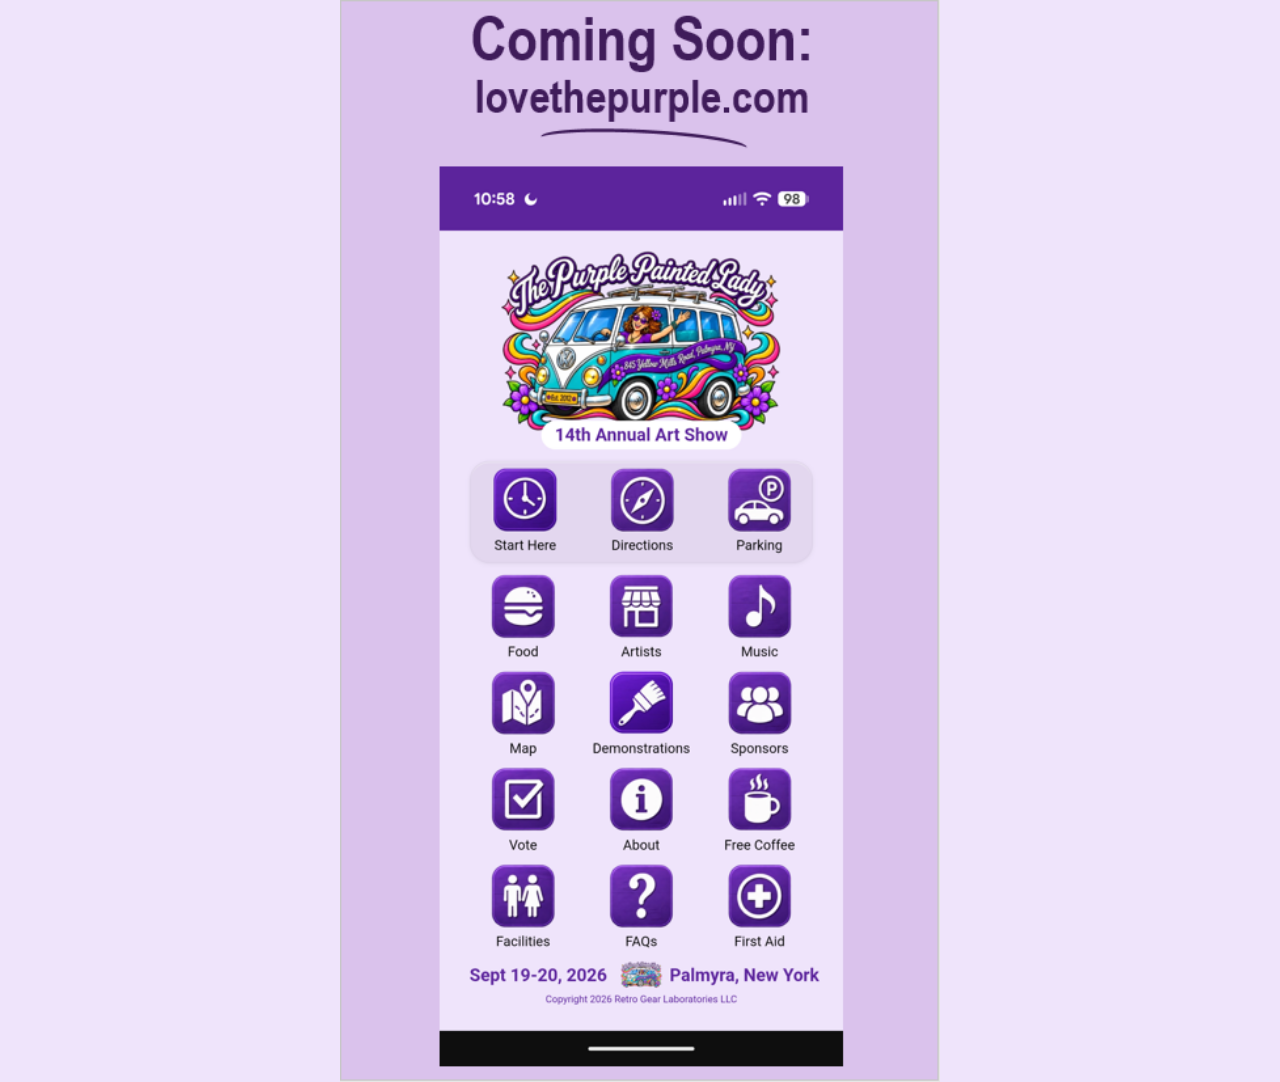
<file: static/coming_soon.html>
<!DOCTYPE html>
<html lang="en">
<head>
    <meta charset="UTF-8">
    <meta name="viewport"
          content="width=device-width,
                   initial-scale=1,
                   maximum-scale=1,
                   user-scalable=no">

    <title>The Purple Painted Lady Festival</title>

    <style>
        html, body {
            margin: 0;
            padding: 0;
            width: 100%;
            min-height: 100%;
            background: #efe4fb;
        }

        body {
            display: flex;
            justify-content: center;
            align-items: flex-start;
        }

        img {
            display: block;
            width: 100%;
            max-width: 600px;
            height: auto;
        }
    </style>
</head>

<body>

    <img src="/static/images/coming_soon.png"
         alt="The Purple Painted Lady Festival">

</body>
</html>
</file>
